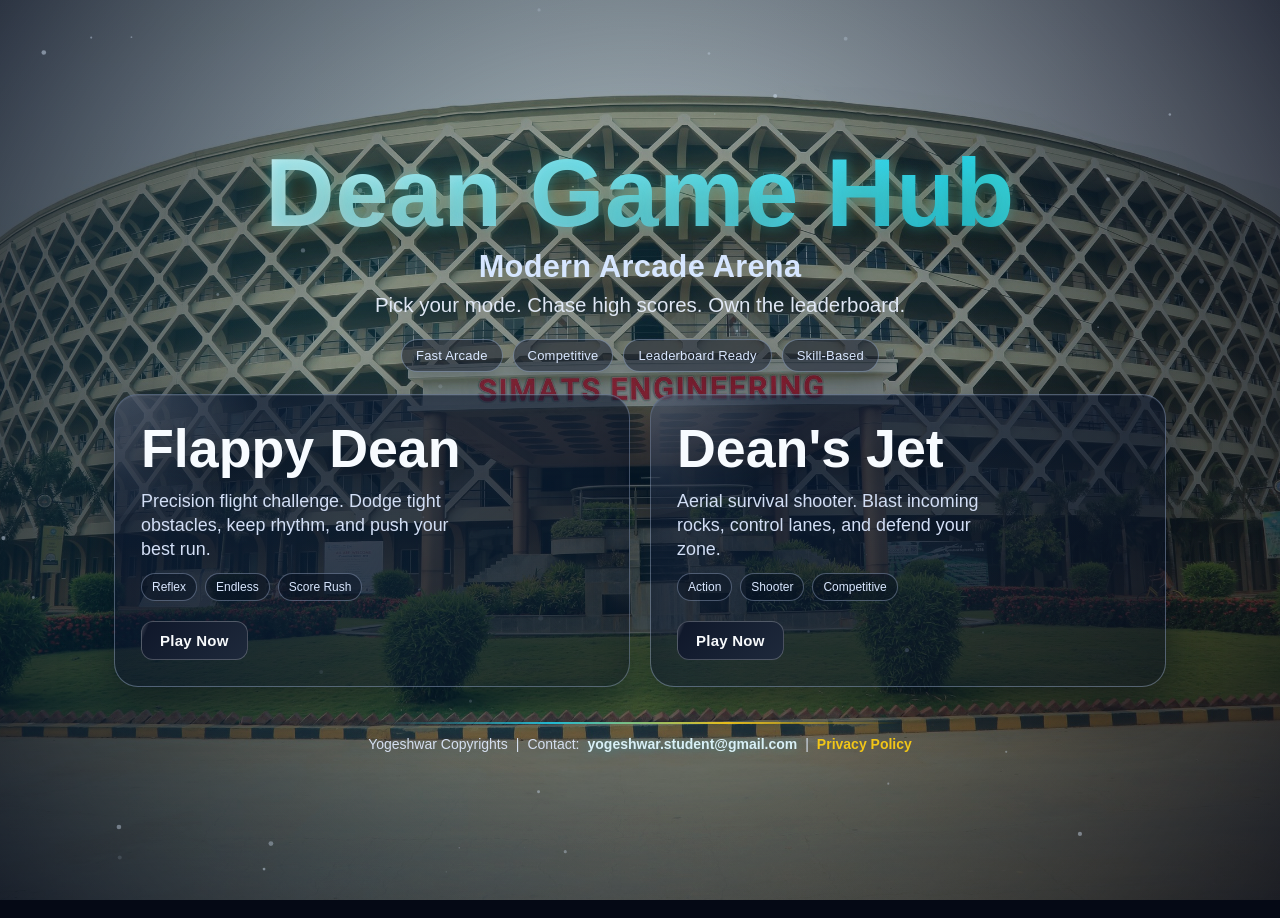
<file: index.html>
﻿<!DOCTYPE html>
<html lang="en">
<head>
  <meta charset="UTF-8" />
  <meta name="viewport" content="width=device-width, initial-scale=1.0" />
  <title>Dean Game Hub</title>
  <style>
    :root {
      --bg-dark: #050915;
      --ink: #eef4ff;
      --muted: #b9c5dd;
      --card-bg: rgba(10, 21, 44, 0.58);
      --card-border: rgba(198, 220, 255, 0.34);
      --card-glow: rgba(34, 211, 238, 0.42);
      --accent-a: #22d3ee;
      --accent-b: #facc15;
      --accent-c: #fb7185;
      --button-bg: #0f172a;
      --button-ink: #f8fafc;
      --radius-xl: 24px;
    }

    * {
      box-sizing: border-box;
      margin: 0;
      padding: 0;
    }

    html,
    body {
      width: 100%;
      min-height: 100%;
      overflow-x: hidden;
      font-family: "Poppins", "Segoe UI", "Trebuchet MS", sans-serif;
      color: var(--ink);
      background: var(--bg-dark);
    }

    body {
      position: relative;
      isolation: isolate;
      opacity: 0;
      transform: scale(1.01);
      transition: opacity 420ms ease, transform 420ms ease;
    }

    body.ready {
      opacity: 1;
      transform: scale(1);
    }

    body.leaving {
      opacity: 0;
      transform: scale(0.986);
      pointer-events: none;
    }

    .bg {
      position: fixed;
      inset: 0;
      z-index: -5;
      background-image:
        linear-gradient(rgba(6, 12, 24, 0.42), rgba(6, 12, 24, 0.58)),
        url("./bg.png"),
        url("./game1/bg.jpg");
      background-size: cover;
      background-position: center;
      background-repeat: no-repeat;
      filter: saturate(1.1) contrast(1.06);
      transform: scale(1.04);
    }

    .gradient-overlay {
      position: fixed;
      inset: 0;
      z-index: -4;
      background: linear-gradient(
        125deg,
        rgba(34, 211, 238, 0.22),
        rgba(14, 165, 233, 0.12),
        rgba(250, 204, 21, 0.14),
        rgba(251, 113, 133, 0.14),
        rgba(34, 211, 238, 0.22)
      );
      background-size: 240% 240%;
      animation: gradientShift 16s ease infinite;
      mix-blend-mode: screen;
      pointer-events: none;
    }

    .vignette {
      position: fixed;
      inset: 0;
      z-index: -3;
      pointer-events: none;
      background: radial-gradient(circle at center, transparent 42%, rgba(2, 6, 23, 0.72) 100%);
    }

    #particles {
      position: fixed;
      inset: 0;
      width: 100%;
      height: 100%;
      z-index: -2;
      pointer-events: none;
      opacity: 0.82;
    }

    .page {
      min-height: 100vh;
      width: min(1120px, 100%);
      margin: 0 auto;
      padding: clamp(18px, 3vw, 34px);
      display: grid;
      align-content: center;
      gap: 22px;
    }

    .hero {
      text-align: center;
      animation: heroIn 700ms cubic-bezier(0.2, 0.8, 0.2, 1) both;
      will-change: transform;
    }

    .title {
      font-size: clamp(42px, 8vw, 96px);
      line-height: 0.98;
      letter-spacing: 0.6px;
      font-weight: 900;
      background: linear-gradient(90deg, #f8fbff, #22d3ee, #facc15, #fb7185, #f8fbff);
      background-size: 320% 100%;
      -webkit-background-clip: text;
      background-clip: text;
      color: transparent;
      text-shadow: 0 0 14px rgba(34, 211, 238, 0.35), 0 0 34px rgba(250, 204, 21, 0.18), 0 18px 40px rgba(0, 0, 0, 0.38);
      animation: titleFlow 8s linear infinite;
    }

    .subtitle {
      margin-top: 9px;
      font-size: clamp(18px, 2.4vw, 32px);
      color: #d6e6ff;
      font-weight: 700;
      letter-spacing: 0.3px;
      text-shadow: 0 8px 24px rgba(0, 0, 0, 0.35);
    }

    .tagline {
      margin-top: 8px;
      font-size: clamp(15px, 1.6vw, 21px);
      color: #e6eefc;
      opacity: 0.96;
    }

    .badges {
      display: flex;
      justify-content: center;
      flex-wrap: wrap;
      gap: 10px;
      animation: slideUp 760ms cubic-bezier(0.2, 0.8, 0.2, 1) both;
      animation-delay: 120ms;
    }

    .badge {
      border: 1px solid rgba(198, 220, 255, 0.38);
      background: rgba(10, 19, 38, 0.52);
      backdrop-filter: blur(8px);
      color: #d9e7ff;
      padding: 8px 14px;
      border-radius: 999px;
      font-size: 13px;
      letter-spacing: 0.2px;
      box-shadow: 0 8px 22px rgba(0, 0, 0, 0.2);
      transition: transform 160ms ease, border-color 160ms ease;
    }

    .badge:hover {
      transform: translateY(-2px);
      border-color: rgba(250, 204, 21, 0.72);
    }

    .grid {
      display: grid;
      grid-template-columns: repeat(2, minmax(0, 1fr));
      gap: clamp(14px, 2vw, 20px);
      animation: slideUp 920ms cubic-bezier(0.2, 0.8, 0.2, 1) both;
      animation-delay: 220ms;
      perspective: 1400px;
    }

    .card {
      position: relative;
      min-height: 278px;
      border-radius: var(--radius-xl);
      border: 1px solid var(--card-border);
      background: linear-gradient(150deg, rgba(12, 25, 50, 0.72), rgba(7, 15, 32, 0.54));
      backdrop-filter: blur(12px);
      box-shadow:
        0 20px 48px rgba(3, 10, 24, 0.58),
        inset 0 1px 0 rgba(255, 255, 255, 0.08);
      overflow: hidden;
      transform-style: preserve-3d;
      transition:
        transform 180ms ease,
        border-color 180ms ease,
        box-shadow 220ms ease,
        background-color 180ms ease,
        filter 220ms ease;
      animation: floatCard 4s ease-in-out infinite;
      animation-delay: var(--float-delay, 0s);
      will-change: transform;
      cursor: pointer;
    }

    .card::before {
      content: "";
      position: absolute;
      inset: -42% auto auto -34%;
      width: 70%;
      height: 240px;
      background: radial-gradient(circle, rgba(255, 255, 255, 0.2), transparent 62%);
      transform: rotate(-12deg);
      pointer-events: none;
    }

    .card::after {
      content: "";
      position: absolute;
      inset: 0;
      border-radius: inherit;
      background: linear-gradient(125deg, transparent 28%, rgba(34, 211, 238, 0.2), transparent 74%);
      opacity: 0;
      transition: opacity 180ms ease;
      pointer-events: none;
    }

    .card:hover {
      border-color: rgba(250, 204, 21, 0.86);
      box-shadow:
        0 26px 58px rgba(3, 10, 24, 0.68),
        0 0 34px var(--card-glow),
        inset 0 1px 0 rgba(255, 255, 255, 0.1);
      filter: saturate(1.06);
    }

    .card:hover::after {
      opacity: 1;
    }

    .card-content {
      position: relative;
      z-index: 2;
      height: 100%;
      display: grid;
      align-content: center;
      justify-items: start;
      gap: 12px;
      padding: clamp(18px, 2.4vw, 26px);
      transform: translateZ(28px);
    }

    .card-title {
      font-size: clamp(34px, 4.2vw, 56px);
      line-height: 1.04;
      font-weight: 900;
      color: #f7fbff;
      text-shadow: 0 10px 28px rgba(0, 0, 0, 0.34);
    }

    .card-desc {
      color: #d2def5;
      font-size: clamp(15px, 1.4vw, 19px);
      max-width: 32ch;
      line-height: 1.35;
    }

    .card-tags {
      display: flex;
      flex-wrap: wrap;
      gap: 8px;
    }

    .card-tag {
      border-radius: 999px;
      border: 1px solid rgba(195, 214, 248, 0.34);
      background: rgba(8, 18, 35, 0.56);
      color: #d9e7ff;
      padding: 6px 10px;
      font-size: 12px;
    }

    .play-btn {
      margin-top: 8px;
      position: relative;
      overflow: hidden;
      isolation: isolate;
      border: 1px solid rgba(255, 255, 255, 0.24);
      background: linear-gradient(135deg, #0f172a, #1e293b);
      color: var(--button-ink);
      font-weight: 800;
      font-size: 15px;
      letter-spacing: 0.25px;
      border-radius: 12px;
      padding: 10px 18px;
      cursor: pointer;
      transition: transform 160ms ease, box-shadow 180ms ease, border-color 180ms ease;
      animation: btnPulse 2.5s ease-in-out infinite;
    }

    .play-btn::before {
      content: "";
      position: absolute;
      top: -120%;
      left: -35%;
      width: 34%;
      height: 340%;
      background: linear-gradient(90deg, transparent, rgba(255, 255, 255, 0.56), transparent);
      transform: rotate(22deg);
      animation: shineSweep 2.9s linear infinite;
      pointer-events: none;
      z-index: -1;
    }

    .play-btn:hover {
      transform: translateY(-2px) scale(1.02);
      border-color: rgba(250, 204, 21, 0.72);
      box-shadow: 0 12px 24px rgba(3, 8, 20, 0.5), 0 0 18px rgba(250, 204, 21, 0.24);
    }

    .play-btn:active {
      transform: translateY(0) scale(0.99);
    }

    .ripple {
      position: absolute;
      border-radius: 999px;
      transform: translate(-50%, -50%) scale(0);
      background: rgba(255, 255, 255, 0.46);
      pointer-events: none;
      animation: ripple 620ms ease-out forwards;
    }

    .footer {
      margin-top: 4px;
      text-align: center;
      font-size: clamp(12px, 1.1vw, 14px);
      color: #dce6f8;
      padding-top: 8px;
      opacity: 0.95;
      animation: fadeIn 980ms ease both;
      animation-delay: 380ms;
    }

    .footer-line {
      width: min(520px, 100%);
      height: 2px;
      margin: 0 auto 10px;
      border-radius: 999px;
      background: linear-gradient(90deg, transparent, rgba(34, 211, 238, 0.9), rgba(250, 204, 21, 0.92), transparent);
      box-shadow: 0 0 16px rgba(34, 211, 238, 0.34);
    }

    .footer-content {
      display: inline-flex;
      gap: 8px;
      flex-wrap: wrap;
      justify-content: center;
      align-items: center;
      padding: 2px 0;
    }

    .footer a {
      color: #facc15;
      text-decoration: none;
      font-weight: 700;
      transition: color 150ms ease, text-shadow 150ms ease;
    }

    .footer a[href^="mailto"] {
      color: #dff8ff;
      text-shadow: 0 0 12px rgba(34, 211, 238, 0.38);
    }

    .footer a:hover {
      color: #fff5be;
      text-shadow: 0 0 14px rgba(250, 204, 21, 0.35);
      text-decoration: underline;
    }

    @keyframes gradientShift {
      0% { background-position: 0% 50%; }
      50% { background-position: 100% 50%; }
      100% { background-position: 0% 50%; }
    }

    @keyframes titleFlow {
      0% { background-position: 0% 50%; }
      100% { background-position: 300% 50%; }
    }

    @keyframes heroIn {
      from { opacity: 0; transform: translateY(20px) scale(0.99); }
      to { opacity: 1; transform: translateY(0) scale(1); }
    }

    @keyframes slideUp {
      from { opacity: 0; transform: translateY(14px); }
      to { opacity: 1; transform: translateY(0); }
    }

    @keyframes fadeIn {
      from { opacity: 0; }
      to { opacity: 0.95; }
    }

    @keyframes floatCard {
      0%, 100% { transform: translateY(0) rotateX(0) rotateY(0); }
      50% { transform: translateY(-7px) rotateX(0) rotateY(0); }
    }

    @keyframes btnPulse {
      0%, 100% { box-shadow: 0 0 0 0 rgba(34, 211, 238, 0); }
      50% { box-shadow: 0 0 0 7px rgba(34, 211, 238, 0.09); }
    }

    @keyframes shineSweep {
      0% { left: -40%; }
      100% { left: 140%; }
    }

    @keyframes ripple {
      to {
        transform: translate(-50%, -50%) scale(1);
        opacity: 0;
      }
    }

    @media (max-width: 940px) {
      .grid {
        grid-template-columns: 1fr;
      }

      .card {
        min-height: 238px;
      }
    }

    @media (max-width: 640px) {
      .page {
        padding: 16px;
        gap: 16px;
      }

      .card {
        min-height: 212px;
      }

      .card-title {
        font-size: clamp(30px, 8.2vw, 42px);
      }

      .card-desc {
        font-size: 15px;
      }

      .footer-content {
        line-height: 1.4;
      }
    }

    @media (prefers-reduced-motion: reduce) {
      *, *::before, *::after {
        animation: none !important;
        transition: none !important;
      }
    }
  </style>
</head>
<body>
  <div class="bg" aria-hidden="true"></div>
  <div class="gradient-overlay" aria-hidden="true"></div>
  <div class="vignette" aria-hidden="true"></div>
  <canvas id="particles" aria-hidden="true"></canvas>

  <main class="page">
    <header class="hero">
      <h1 class="title">Dean Game Hub</h1>
      <p class="subtitle">Modern Arcade Arena</p>
      <p class="tagline">Pick your mode. Chase high scores. Own the leaderboard.</p>
    </header>

    <section class="badges" aria-label="Highlights">
      <span class="badge">Fast Arcade</span>
      <span class="badge">Competitive</span>
      <span class="badge">Leaderboard Ready</span>
      <span class="badge">Skill-Based</span>
    </section>

    <section class="grid" aria-label="Games">
      <article class="card" data-link="./Game/index.html" style="--float-delay: 0s;">
        <div class="card-content">
          <h2 class="card-title">Flappy Dean</h2>
          <p class="card-desc">Precision flight challenge. Dodge tight obstacles, keep rhythm, and push your best run.</p>
          <div class="card-tags">
            <span class="card-tag">Reflex</span>
            <span class="card-tag">Endless</span>
            <span class="card-tag">Score Rush</span>
          </div>
          <button class="play-btn" type="button">Play Now</button>
        </div>
      </article>

      <article class="card" data-link="./game1/index.html" style="--float-delay: 0.35s;">
        <div class="card-content">
          <h2 class="card-title">Dean's Jet</h2>
          <p class="card-desc">Aerial survival shooter. Blast incoming rocks, control lanes, and defend your zone.</p>
          <div class="card-tags">
            <span class="card-tag">Action</span>
            <span class="card-tag">Shooter</span>
            <span class="card-tag">Competitive</span>
          </div>
          <button class="play-btn" type="button">Play Now</button>
        </div>
      </article>
    </section>

    <footer class="footer">
      <div class="footer-line" aria-hidden="true"></div>
      <div class="footer-content">
        <span>Yogeshwar Copyrights</span>
        <span>|</span>
        <span>Contact:</span>
        <a href="mailto:yogeshwar.student@gmail.com">yogeshwar.student@gmail.com</a>
        <span>|</span>
        <a href="#" id="privacyLink">Privacy Policy</a>
      </div>
    </footer>
  </main>

  <script>
    (function () {
      const body = document.body;
      const cards = Array.from(document.querySelectorAll('.card'));
      const playButtons = Array.from(document.querySelectorAll('.play-btn'));
      const privacyLink = document.getElementById('privacyLink');
      const canvas = document.getElementById('particles');
      const ctx = canvas.getContext('2d');
      const hero = document.querySelector('.hero');

      let mouseX = window.innerWidth / 2;
      let mouseY = window.innerHeight / 2;
      let audioCtx = null;

      requestAnimationFrame(() => body.classList.add('ready'));

      function goTo(url) {
        if (!url || body.classList.contains('leaving')) return;
        body.classList.add('leaving');
        setTimeout(() => {
          window.location.href = url;
        }, 340);
      }

      function ensureAudioCtx() {
        if (audioCtx) return audioCtx;
        const AudioContextType = window.AudioContext || window.webkitAudioContext;
        if (!AudioContextType) return null;
        audioCtx = new AudioContextType();
        return audioCtx;
      }

      function playHoverSound() {
        try {
          const ac = ensureAudioCtx();
          if (!ac) return;
          if (ac.state === 'suspended') {
            ac.resume().catch(() => {});
          }

          const osc = ac.createOscillator();
          const gain = ac.createGain();
          osc.type = 'triangle';
          osc.frequency.setValueAtTime(420, ac.currentTime);
          osc.frequency.exponentialRampToValueAtTime(630, ac.currentTime + 0.09);
          gain.gain.setValueAtTime(0.0001, ac.currentTime);
          gain.gain.exponentialRampToValueAtTime(0.024, ac.currentTime + 0.01);
          gain.gain.exponentialRampToValueAtTime(0.0001, ac.currentTime + 0.11);
          osc.connect(gain);
          gain.connect(ac.destination);
          osc.start();
          osc.stop(ac.currentTime + 0.12);
        } catch (_) {
        }
      }

      function addRipple(event, button) {
        const rect = button.getBoundingClientRect();
        const x = event.clientX - rect.left;
        const y = event.clientY - rect.top;
        const size = Math.max(rect.width, rect.height) * 1.5;
        const ripple = document.createElement('span');
        ripple.className = 'ripple';
        ripple.style.left = `${x}px`;
        ripple.style.top = `${y}px`;
        ripple.style.width = `${size}px`;
        ripple.style.height = `${size}px`;
        button.appendChild(ripple);
        ripple.addEventListener('animationend', () => ripple.remove());
      }

      function applyCardTilt(card, clientX, clientY) {
        const rect = card.getBoundingClientRect();
        const px = ((clientX - rect.left) / rect.width) * 2 - 1;
        const py = ((clientY - rect.top) / rect.height) * 2 - 1;
        const ry = px * 10;
        const rx = -py * 10;
        card.style.transform = `translateY(-7px) scale(1.02) rotateX(${rx}deg) rotateY(${ry}deg)`;
      }

      cards.forEach((card) => {
        const btn = card.querySelector('.play-btn');
        const link = card.dataset.link;

        card.addEventListener('mousemove', (event) => {
          applyCardTilt(card, event.clientX, event.clientY);
        });

        card.addEventListener('mouseleave', () => {
          card.style.transform = '';
        });

        card.addEventListener('mouseenter', playHoverSound, { passive: true });

        card.addEventListener('click', (event) => {
          if (event.target.closest('button')) return;
          goTo(link);
        });

        card.setAttribute('role', 'button');
        card.setAttribute('tabindex', '0');
        card.addEventListener('keydown', (event) => {
          if (event.key === 'Enter' || event.key === ' ') {
            event.preventDefault();
            goTo(link);
          }
        });

        if (btn) {
          btn.addEventListener('click', (event) => {
            addRipple(event, btn);
            goTo(link);
          });
        }
      });

      playButtons.forEach((btn) => {
        btn.addEventListener('pointerdown', (event) => {
          addRipple(event, btn);
        });
      });

      privacyLink.addEventListener('click', (event) => {
        event.preventDefault();
        alert('Privacy Policy: Scores are stored locally in your browser. No personal data is sent to external servers.');
      });

      function resizeCanvas() {
        canvas.width = window.innerWidth;
        canvas.height = window.innerHeight;
      }

      function getParticleCount() {
        const area = window.innerWidth * window.innerHeight;
        return Math.max(45, Math.min(110, Math.floor(area / 18000)));
      }

      const particles = [];
      let particleCount = getParticleCount();

      function makeParticle() {
        return {
          x: Math.random() * canvas.width,
          y: Math.random() * canvas.height,
          r: Math.random() * 1.9 + 0.55,
          vx: (Math.random() - 0.5) * 0.26,
          vy: Math.random() * 0.34 + 0.08,
          a: Math.random() * 0.44 + 0.14
        };
      }

      function initParticles() {
        particleCount = getParticleCount();
        particles.length = 0;
        for (let i = 0; i < particleCount; i += 1) {
          particles.push(makeParticle());
        }
      }

      function drawParticles() {
        ctx.clearRect(0, 0, canvas.width, canvas.height);
        for (let i = 0; i < particles.length; i += 1) {
          const p = particles[i];
          p.x += p.vx;
          p.y += p.vy;

          if (p.y > canvas.height + 10) {
            p.y = -10;
            p.x = Math.random() * canvas.width;
          }
          if (p.x < -10) p.x = canvas.width + 10;
          if (p.x > canvas.width + 10) p.x = -10;

          ctx.beginPath();
          ctx.fillStyle = `rgba(219, 234, 254, ${p.a})`;
          ctx.arc(p.x, p.y, p.r, 0, Math.PI * 2);
          ctx.fill();
        }
        requestAnimationFrame(drawParticles);
      }

      function updateParallax() {
        const nx = (mouseX / window.innerWidth - 0.5) * 2;
        const ny = (mouseY / window.innerHeight - 0.5) * 2;

        if (hero) {
          hero.style.transform = `translate3d(${nx * 6}px, ${ny * 4}px, 0)`;
        }

        cards.forEach((card) => {
          if (card.matches(':hover')) return;
          card.style.transform = `translate3d(${nx * 4}px, ${ny * 3}px, 0)`;
        });

        requestAnimationFrame(updateParallax);
      }

      window.addEventListener('pointermove', (event) => {
        mouseX = event.clientX;
        mouseY = event.clientY;
      }, { passive: true });

      window.addEventListener('resize', () => {
        resizeCanvas();
        initParticles();
      });

      resizeCanvas();
      initParticles();
      drawParticles();
      updateParallax();
    })();
  </script>
</body>
</html>
</file>
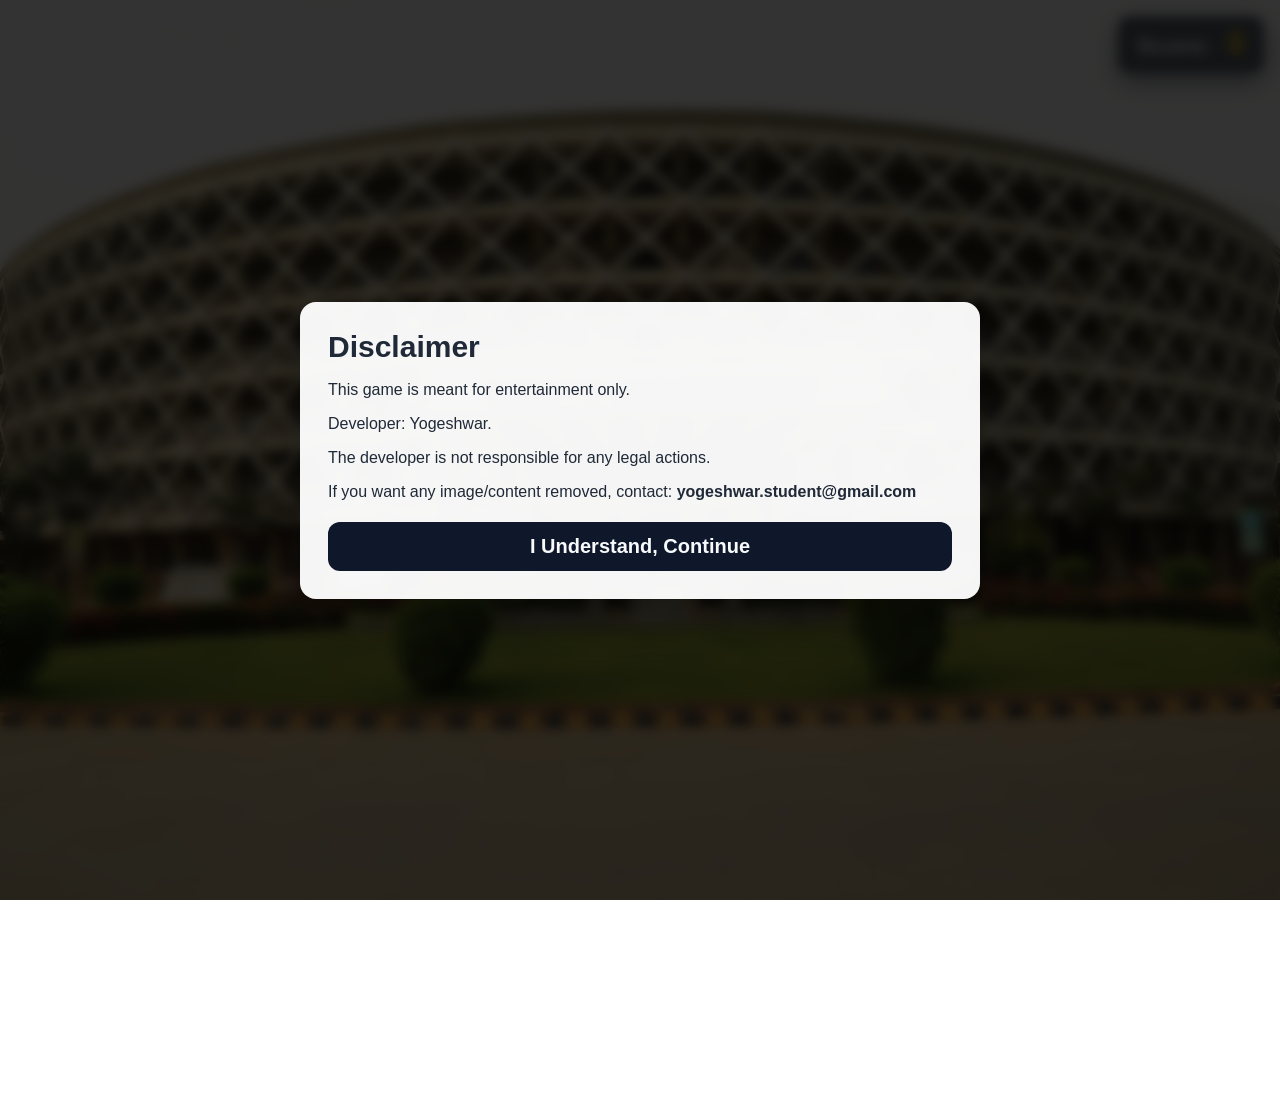
<file: Game/index.html>
<!doctype html>
<html lang="en">
<head>
  <meta charset="UTF-8" />
  <meta name="viewport" content="width=device-width, initial-scale=1.0" />
  <title>Redirecting...</title>
  <meta http-equiv="refresh" content="0; url=./flappy-game/index.html" />
</head>
<body>
  <p>Redirecting to Flappy Game...</p>
</body>
</html>
</file>
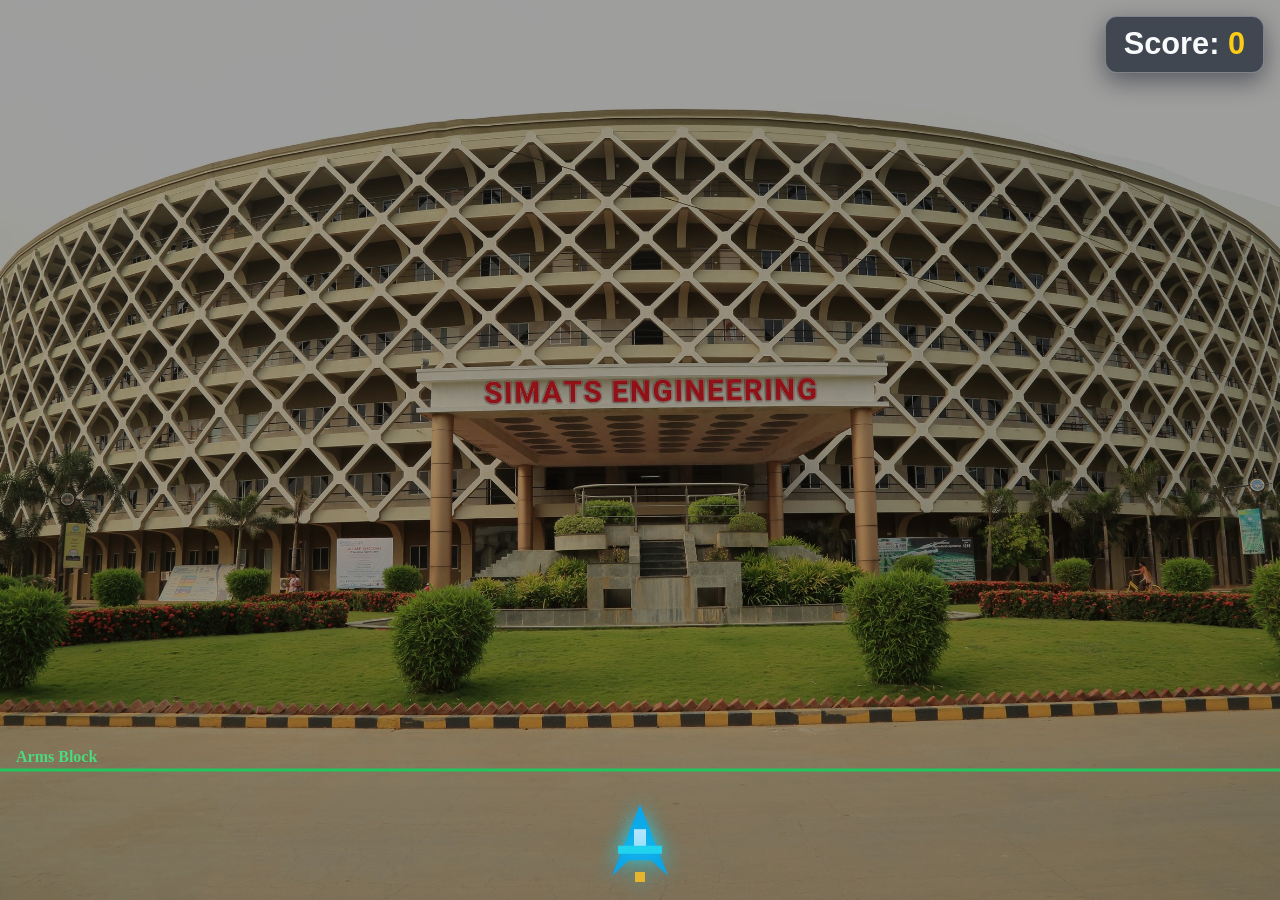
<file: game1/index.html>
<!doctype html>
<html lang="en">
<head>
  <meta charset="UTF-8" />
  <meta name="viewport" content="width=device-width, initial-scale=1.0, viewport-fit=cover" />
  <title>Sky Barrage - Canvas Shooter</title>
  <link rel="stylesheet" href="style.css" />
</head>
<body>
  <div class="hud score-badge">Score: <span id="scoreValue">0</span></div>

  <canvas id="gameCanvas" aria-label="2D shooting game"></canvas>

  <div id="scoreModal" class="score-modal hidden" role="dialog" aria-modal="true" aria-labelledby="modalTitle">
    <div class="score-card">
      <h2 id="modalTitle">Game Over!</h2>
      <p class="final-score">Final Score: <strong id="finalScoreValue">0</strong></p>

      <label for="playerNameInput">Enter your name:</label>
      <input id="playerNameInput" type="text" maxlength="16" placeholder="Player name" />

      <div class="score-actions">
        <button id="saveScoreBtn" type="button">Save Score</button>
        <button id="restartBtn" type="button" class="secondary">Restart Game</button>
      </div>

      <p id="saveMessage" class="save-message"></p>

      <div class="score-list-wrap">
        <h3>Top Scores</h3>
        <table class="score-table">
          <thead>
            <tr>
              <th>Rank</th>
              <th>Player</th>
              <th>Score</th>
            </tr>
          </thead>
          <tbody id="scoreTableBody"></tbody>
        </table>
      </div>
    </div>
  </div>

  <script src="game.js"></script>
</body>
</html>
</file>
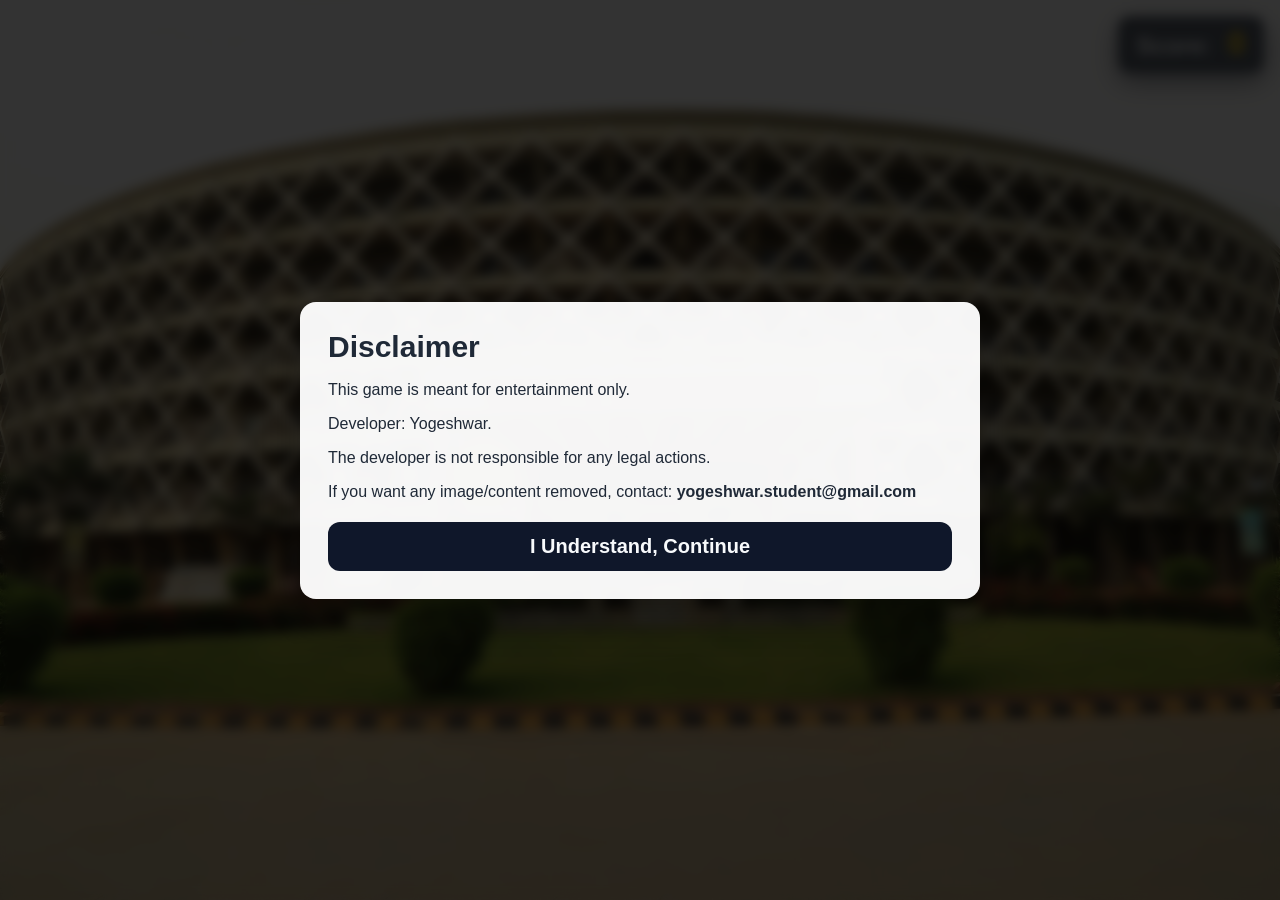
<file: Game/flappy-game/index.html>
<!DOCTYPE html>
<html lang="en">
<head>
    <meta charset="UTF-8">
    <meta name="viewport" content="width=device-width, initial-scale=1.0">
    <title>Flappy Bird Game</title>
    <link rel="stylesheet" href="style.css">
</head>
<body>
    <div class="disclaimer-page" id="disclaimerPage">
        <div class="disclaimer-card">
            <h1>Disclaimer</h1>
            <p>This game is meant for entertainment only.</p>
            <p>Developer: Yogeshwar.</p>
            <p>The developer is not responsible for any legal actions.</p>
            <p>If you want any image/content removed, contact: <strong>yogeshwar.student@gmail.com</strong></p>
            <button id="acceptDisclaimerBtn" class="btn btn-primary">I Understand, Continue</button>
        </div>
    </div>

    <div class="game-container">
        <div class="score-display">
            <span class="score-label">Score:</span>
            <span class="score-value" id="score">0</span>
        </div>
        <canvas id="gameCanvas" width="400" height="600"></canvas>
    </div>

    <div class="modal" id="gameOverModal">
        <div class="modal-content">
            <h2>Game Over!</h2>
            <p class="final-score">Final Score: <span id="finalScore">0</span></p>

            <div class="player-input">
                <label for="playerName">Enter your name:</label>
                <input type="text" id="playerName" placeholder="Your name here" maxlength="50">
            </div>

            <div class="modal-buttons">
                <button id="saveScoreBtn" class="btn btn-primary">Save Score</button>
                <button id="restartBtn" class="btn btn-secondary">Restart Game</button>
            </div>

            <div id="saveMessage" class="save-message"></div>

            <div class="modal-leaderboard">
                <h3>Top Scores</h3>
                <div class="leaderboard">
                    <div class="leaderboard-header">
                        <span class="rank">Rank</span>
                        <span class="name">Player</span>
                        <span class="score-col">Score</span>
                    </div>
                    <div id="leaderboardList" class="leaderboard-list">
                        <div class="loading">Loading...</div>
                    </div>
                </div>
            </div>
        </div>
    </div>

    <script src="game.js"></script>
</body>
</html>
</file>
<file: game1/style.css>
:root {
  --text: #e2e8f0;
}

* {
  box-sizing: border-box;
}

html,
body {
  margin: 0;
  width: 100%;
  height: 100%;
  overflow: hidden;
  font-family: "Trebuchet MS", "Segoe UI", sans-serif;
  color: var(--text);
  background: #05070d url("bg.jpg") center center / cover no-repeat fixed;
}

body {
  position: relative;
  touch-action: none;
}

.hud {
  position: fixed;
  top: 16px;
  right: 16px;
  z-index: 10;
  padding: 12px 18px;
  border: 1px solid rgba(255, 255, 255, 0.32);
  border-radius: 12px;
  background: rgba(31, 41, 55, 0.74);
  backdrop-filter: blur(6px);
  box-shadow: 0 8px 24px rgba(2, 6, 23, 0.45);
}

.score-badge {
  font-size: clamp(24px, 2.4vw, 42px);
  font-weight: 700;
  color: #f8fafc;
  line-height: 1;
}

#scoreValue {
  color: #facc15;
}

#gameCanvas {
  display: block;
  width: 100vw;
  height: 100vh;
}

.score-modal {
  position: fixed;
  inset: 0;
  z-index: 30;
  display: grid;
  place-items: center;
  padding: 16px;
  background: rgba(2, 6, 23, 0.65);
  backdrop-filter: blur(5px);
}

.hidden {
  display: none !important;
}

.score-card {
  width: min(92vw, 620px);
  max-height: 92vh;
  overflow: auto;
  border-radius: 20px;
  background: linear-gradient(180deg, #f8fafc, #e2e8f0);
  color: #1e293b;
  padding: 26px 24px;
  box-shadow: 0 18px 48px rgba(2, 6, 23, 0.5);
}

.score-card h2,
.score-card h3 {
  text-align: center;
  margin: 0;
}

.score-card h2 {
  font-size: clamp(32px, 4.5vw, 48px);
}

.score-card h3 {
  font-size: clamp(24px, 3vw, 34px);
}

.final-score {
  text-align: center;
  font-size: clamp(18px, 2.3vw, 28px);
  margin: 8px 0 18px;
  font-weight: 700;
}

.score-card label {
  display: block;
  font-size: 21px;
  margin-bottom: 8px;
  font-weight: 700;
}

#playerNameInput {
  width: 100%;
  border-radius: 12px;
  border: 1px solid #94a3b8;
  font-size: 20px;
  padding: 12px 14px;
  outline: none;
}

#playerNameInput:focus {
  border-color: #0ea5e9;
  box-shadow: 0 0 0 3px rgba(14, 165, 233, 0.2);
}

.score-actions {
  display: flex;
  gap: 12px;
  margin-top: 14px;
}

.score-actions button {
  flex: 1;
  border: 0;
  border-radius: 12px;
  padding: 13px 12px;
  font-size: 20px;
  font-weight: 700;
  cursor: pointer;
  background: #0f172a;
  color: #f8fafc;
}

.score-actions button.secondary {
  background: #e2e8f0;
  color: #0f172a;
  border: 1px solid #64748b;
}

.save-message {
  min-height: 28px;
  margin: 14px 0 12px;
  text-align: center;
  font-size: 18px;
  font-weight: 700;
  color: #16a34a;
}

.score-list-wrap {
  border-top: 1px solid #cbd5e1;
  padding-top: 18px;
}

.score-table {
  width: 100%;
  border-collapse: collapse;
  margin-top: 14px;
  overflow: hidden;
  border-radius: 12px;
}

.score-table thead {
  background: #1f2937;
  color: #f8fafc;
}

.score-table th,
.score-table td {
  padding: 12px;
  text-align: left;
  font-size: 18px;
}

.score-table tbody tr:nth-child(odd) {
  background: #fef3c7;
}

.score-table tbody tr:nth-child(even) {
  background: #fde68a;
}

@media (max-width: 640px) {
  .score-card {
    padding: 20px 16px;
  }

  .score-card label,
  .score-actions button,
  #playerNameInput,
  .score-table th,
  .score-table td {
    font-size: 16px;
  }

  .score-actions {
    flex-direction: column;
  }

  .hud {
    top: 12px;
    right: 12px;
    padding: 10px 14px;
  }
}
/* Unified scoreboard theme */
.hud {
  top: 16px;
  right: 16px;
  z-index: 20;
  padding: 12px 18px;
  border: 1px solid rgba(255, 255, 255, 0.32);
  border-radius: 12px;
  background: rgba(31, 41, 55, 0.74);
  backdrop-filter: blur(6px);
  box-shadow: 0 8px 24px rgba(2, 6, 23, 0.45);
}

.score-badge {
  font-size: clamp(24px, 2.4vw, 42px);
  font-weight: 700;
  color: #f8fafc;
  line-height: 1;
}

.score-modal {
  background: rgba(2, 6, 23, 0.65);
  backdrop-filter: blur(5px);
}

.score-card {
  width: min(92vw, 620px);
  max-height: 92vh;
  overflow: auto;
  border-radius: 20px;
  background: linear-gradient(180deg, #f8fafc, #e2e8f0);
  color: #1e293b;
  padding: 26px 24px;
  box-shadow: 0 18px 48px rgba(2, 6, 23, 0.5);
}

.score-card h2,
.score-card h3 {
  text-align: center;
  margin: 0;
}

.score-card h2 {
  font-size: clamp(32px, 4.5vw, 48px);
}

.score-card h3 {
  font-size: clamp(24px, 3vw, 34px);
}

.final-score {
  text-align: center;
  font-size: clamp(18px, 2.3vw, 28px);
  margin: 8px 0 18px;
  font-weight: 700;
}

.score-card label {
  display: block;
  font-size: 21px;
  margin-bottom: 8px;
  font-weight: 700;
}

#playerNameInput {
  width: 100%;
  border-radius: 12px;
  border: 1px solid #94a3b8;
  font-size: 20px;
  padding: 12px 14px;
  outline: none;
}

#playerNameInput:focus {
  border-color: #0ea5e9;
  box-shadow: 0 0 0 3px rgba(14, 165, 233, 0.2);
}

.score-actions {
  display: flex;
  gap: 12px;
  margin-top: 14px;
}

.score-actions button {
  flex: 1;
  border: 0;
  border-radius: 12px;
  padding: 13px 12px;
  font-size: 20px;
  font-weight: 700;
  cursor: pointer;
  background: #0f172a;
  color: #f8fafc;
}

.score-actions button.secondary {
  background: #e2e8f0;
  color: #0f172a;
  border: 1px solid #64748b;
}

.save-message {
  min-height: 28px;
  margin: 14px 0 12px;
  text-align: center;
  font-size: 18px;
  font-weight: 700;
  color: #16a34a;
}

.score-list-wrap {
  border-top: 1px solid #cbd5e1;
  padding-top: 18px;
}

.score-table {
  width: 100%;
  border-collapse: collapse;
  margin-top: 14px;
  overflow: hidden;
  border-radius: 12px;
}

.score-table thead {
  background: #1f2937;
  color: #f8fafc;
}

.score-table th,
.score-table td {
  padding: 12px;
  text-align: left;
  font-size: 18px;
}

.score-table tbody tr:nth-child(odd) {
  background: #fef3c7;
}

.score-table tbody tr:nth-child(even) {
  background: #fde68a;
}

@media (max-width: 640px) {
  .score-card {
    padding: 20px 16px;
  }

  .score-card label,
  .score-actions button,
  #playerNameInput,
  .score-table th,
  .score-table td {
    font-size: 16px;
  }

  .score-actions {
    flex-direction: column;
  }

  .hud {
    top: 12px;
    right: 12px;
    padding: 10px 14px;
  }
}
</file>
<file: Game/flappy-game/style.css>
* {
    margin: 0;
    padding: 0;
    box-sizing: border-box;
}

html,
body {
    width: 100%;
    height: 100%;
    font-family: 'Segoe UI', Tahoma, Geneva, Verdana, sans-serif;
    background-image: url('bg.jpg');
    background-size: cover;
    background-position: center;
    background-repeat: no-repeat;
    background-attachment: fixed;
    overflow: hidden;
    overscroll-behavior: none;
    -webkit-user-select: none;
    user-select: none;
    -webkit-tap-highlight-color: transparent;
}

/* Game Container - Full Screen */
.game-container {
    width: 100%;
    height: 100vh;
    display: flex;
    justify-content: center;
    align-items: center;
    position: relative;
    background-image: url('bg.jpg');
    background-size: cover;
    background-position: center;
    background-repeat: no-repeat;
}

/* Header Overlay on Game */
.top-header-overlay {
    display: none;
}

.title-section h1 {
    font-size: 32px;
    color: white;
    font-weight: bold;
    text-shadow: 2px 2px 4px rgba(0, 0, 0, 0.5);
}

.score-display {
    position: absolute;
    top: 20px;
    right: 20px;
    font-size: 24px;
    font-weight: bold;
    color: white;
    background: rgba(0, 0, 0, 0.5);
    padding: 10px 20px;
    border-radius: 8px;
    z-index: 100;
}

.score-label {
    margin-right: 10px;
}

.score-value {
    color: #FFD700;
    font-size: 28px;
}

#gameCanvas {
     background: transparent !important;
    max-width: 100%;
    max-height: 100%;
    display: block;
    cursor: pointer;
    background: transparent;
    touch-action: none;
}

.disclaimer-page {
    position: fixed;
    inset: 0;
    z-index: 2000;
    display: flex;
    align-items: center;
    justify-content: center;
    padding: 24px;
    background: rgba(0, 0, 0, 0.8);
    backdrop-filter: blur(6px);
}

.disclaimer-page.hidden {
    display: none;
}

.disclaimer-card {
    width: min(680px, 100%);
    background: rgba(255, 255, 255, 0.96);
    border-radius: 16px;
    padding: 28px;
    color: #1f2937;
    box-shadow: 0 20px 50px rgba(0, 0, 0, 0.35);
    text-align: left;
}

.disclaimer-card h1 {
    margin-bottom: 14px;
    font-size: 30px;
}

.disclaimer-card p {
    margin-bottom: 10px;
    line-height: 1.5;
}

.disclaimer-card .btn {
    margin-top: 8px;
    width: 100%;
}

/* Modal Styles */
.modal {
    display: none;
    position: fixed;
    z-index: 1000;
    left: 0;
    top: 0;
    width: 100%;
    height: 100%;
    background-color: rgba(0, 0, 0, 0.7);
    backdrop-filter: blur(5px);
    animation: fadeIn 0.3s ease-out;
    overflow-y: auto;
}

@keyframes fadeIn {
    from {
        opacity: 0;
    }
    to {
        opacity: 1;
    }
}

.modal.show {
    display: flex;
    justify-content: center;
    align-items: center;
}

.modal-content {
    background: rgba(255, 255, 255, 0.95);
    padding: 40px;
    border-radius: 16px;
    text-align: center;
    box-shadow: 0 20px 60px rgba(0, 0, 0, 0.4);
    animation: slideUp 0.3s ease-out;
    max-width: 500px;
    width: 90%;
    max-height: 90vh;
    overflow-y: auto;
    margin: auto;
}

@keyframes slideUp {
    from {
        transform: translateY(30px);
        opacity: 0;
    }
    to {
        transform: translateY(0);
        opacity: 1;
    }
}

.modal-content h2 {
    font-size: 32px;
    color: #333;
    margin-bottom: 15px;
}

.final-score {
    font-size: 20px;
    color: #333;
    margin-bottom: 30px;
    font-weight: bold;
}

.player-input {
    margin-bottom: 25px;
}

.player-input label {
    display: block;
    margin-bottom: 8px;
    font-weight: bold;
    color: #333;
}

.player-input input {
    width: 100%;
    padding: 12px;
    border: 2px solid #999;
    border-radius: 6px;
    font-size: 16px;
    transition: border-color 0.3s;
}

.player-input input:focus {
    outline: none;
    border-color: #333;
    box-shadow: 0 0 5px rgba(0, 0, 0, 0.2);
}

.modal-buttons {
    display: flex;
    gap: 15px;
    margin-bottom: 25px;
}

.btn {
    flex: 1;
    padding: 12px 20px;
    font-size: 16px;
    border: none;
    border-radius: 6px;
    cursor: pointer;
    font-weight: bold;
    transition: all 0.3s;
    touch-action: manipulation;
}

.btn-primary {
    background: #333;
    color: white;
}

.btn-primary:hover {
    transform: translateY(-2px);
    box-shadow: 0 8px 15px rgba(0, 0, 0, 0.3);
}

.btn-primary:active {
    transform: translateY(0);
}

.btn-secondary {
    background: #f0f0f0;
    color: #333;
    border: 2px solid #999;
}

.btn-secondary:hover {
    background: #333;
    color: white;
    transform: translateY(-2px);
}

.btn-secondary:active {
    transform: translateY(0);
}

.save-message {
    min-height: 20px;
    font-size: 14px;
    margin-bottom: 20px;
}

.save-message.success {
    color: #27ae60;
    font-weight: bold;
}

.save-message.error {
    color: #e74c3c;
    font-weight: bold;
}

/* Modal Leaderboard */
.modal-leaderboard {
    margin-top: 30px;
    padding-top: 30px;
    border-top: 2px solid #ecf0f1;
}

.modal-leaderboard h3 {
    font-size: 22px;
    color: #333;
    margin-bottom: 20px;
    text-align: center;
    font-weight: bold;
}

.leaderboard {
    background: #f8f9fa;
    border-radius: 8px;
    overflow: hidden;
    border: 1px solid #ecf0f1;
}

.leaderboard-header {
    display: grid;
    grid-template-columns: 50px 1fr 80px;
    gap: 15px;
    background: #333;
    color: white;
    padding: 15px;
    font-weight: bold;
    text-align: center;
    font-size: 14px;
}

.leaderboard-header .rank {
    text-align: left;
}

.leaderboard-header .name {
    text-align: left;
}

.leaderboard-header .score-col {
    text-align: right;
}

.leaderboard-list {
    max-height: 400px;
    overflow-y: auto;
}

.leaderboard-list::-webkit-scrollbar {
    width: 6px;
}

.leaderboard-list::-webkit-scrollbar-track {
    background: transparent;
}

.leaderboard-list::-webkit-scrollbar-thumb {
    background: rgba(0, 0, 0, 0.3);
    border-radius: 5px;
}

.leaderboard-list::-webkit-scrollbar-thumb:hover {
    background: rgba(0, 0, 0, 0.5);
}

.leaderboard-item {
    display: grid;
    grid-template-columns: 50px 1fr 80px;
    gap: 15px;
    padding: 12px 15px;
    border-bottom: 1px solid #ecf0f1;
    align-items: center;
    transition: background 0.2s;
    font-size: 14px;
}

.leaderboard-item:hover {
    background: #e8eef7;
}

.leaderboard-item:last-child {
    border-bottom: none;
}

.leaderboard-item.top-1 {
    background: #fef3c7;
    font-weight: bold;
}

.leaderboard-item.top-2 {
    background: #e5e7eb;
}

.leaderboard-item.top-3 {
    background: #fed7aa;
}

.leaderboard-item .rank {
    font-weight: bold;
    color: #333;
    text-align: left;
}

.leaderboard-item .name {
    text-align: left;
    color: #333;
    white-space: nowrap;
    overflow: hidden;
    text-overflow: ellipsis;
}

.leaderboard-item .score-col {
    text-align: right;
    font-weight: bold;
    color: #333;
}

.loading {
    text-align: center;
    padding: 20px;
    color: #999;
    font-size: 14px;
}

.empty-leaderboard {
    text-align: center;
    padding: 20px;
    color: #999;
    font-size: 14px;
}

/* Responsive Design */
@media (max-width: 768px) {
    .title-section h1 {
        font-size: 24px;
    }

    .score-display {
        font-size: 18px;
        padding: 8px 12px;
    }

    .score-value {
        font-size: 22px;
    }

    .top-header-overlay {
        padding: 12px 20px;
    }

    .modal-content {
        padding: 30px 20px;
        max-width: 95%;
    }

    .modal-content h2 {
        font-size: 26px;
    }

    .final-score {
        font-size: 18px;
    }

    .leaderboard-header {
        grid-template-columns: 40px 1fr 70px;
        padding: 12px;
        font-size: 12px;
        gap: 10px;
    }

    .leaderboard-item {
        grid-template-columns: 40px 1fr 70px;
        padding: 10px 12px;
        font-size: 12px;
        gap: 10px;
    }

    .modal-leaderboard h3 {
        font-size: 18px;
    }

    .modal-buttons {
        flex-direction: column;
    }
}

@media (max-width: 480px) {
    .title-section h1 {
        font-size: 20px;
    }

    .score-display {
        font-size: 14px;
        padding: 6px 10px;
    }

    .score-value {
        font-size: 18px;
    }

    .top-header-overlay {
        padding: 10px 15px;
        flex-direction: column;
        gap: 8px;
        height: auto;
    }

    .modal-content {
        padding: 25px 15px;
        max-width: 98%;
    }

    .modal-content h2 {
        font-size: 22px;
    }

    .player-input label {
        font-size: 14px;
    }

    .player-input input {
        padding: 10px;
        font-size: 14px;
    }

    .btn {
        padding: 10px 15px;
        font-size: 14px;
    }

    .leaderboard-header {
        grid-template-columns: 35px 1fr 60px;
        padding: 10px;
        font-size: 11px;
        gap: 8px;
    }

    .leaderboard-item {
        grid-template-columns: 35px 1fr 60px;
        padding: 8px 10px;
        font-size: 11px;
        gap: 8px;
    }

    .modal-leaderboard {
        margin-top: 20px;
        padding-top: 20px;
    }

    .modal-leaderboard h3 {
        font-size: 16px;
        margin-bottom: 15px;
    }

    .leaderboard-list {
        max-height: 250px;
    }
}
/* Unified scoreboard theme */
.score-display {
    top: 16px;
    right: 16px;
    z-index: 20;
    padding: 12px 18px;
    border: 1px solid rgba(255, 255, 255, 0.32);
    border-radius: 12px;
    background: rgba(31, 41, 55, 0.74);
    backdrop-filter: blur(6px);
    box-shadow: 0 8px 24px rgba(2, 6, 23, 0.45);
}

.score-label {
    color: #f8fafc;
}

.score-value {
    color: #facc15;
    font-size: clamp(24px, 2.4vw, 42px);
    line-height: 1;
}

.modal {
    background: rgba(2, 6, 23, 0.65);
    backdrop-filter: blur(5px);
}

.modal-content {
    width: min(92vw, 620px);
    max-height: 92vh;
    overflow: auto;
    border-radius: 20px;
    background: linear-gradient(180deg, #f8fafc, #e2e8f0);
    color: #1e293b;
    padding: 26px 24px;
    box-shadow: 0 18px 48px rgba(2, 6, 23, 0.5);
}

.modal-content h2 {
    text-align: center;
    margin: 0;
    font-size: clamp(32px, 4.5vw, 48px);
    color: #0f172a;
}

.final-score {
    text-align: center;
    font-size: clamp(18px, 2.3vw, 28px);
    margin: 8px 0 18px;
    font-weight: 700;
    color: #0f172a;
}

.player-input {
    margin-bottom: 14px;
}

.player-input label {
    display: block;
    font-size: 21px;
    margin-bottom: 8px;
    font-weight: 700;
    color: #0f172a;
}

.player-input input {
    width: 100%;
    border-radius: 12px;
    border: 1px solid #94a3b8;
    font-size: 20px;
    padding: 12px 14px;
    outline: none;
}

.player-input input:focus {
    border-color: #0ea5e9;
    box-shadow: 0 0 0 3px rgba(14, 165, 233, 0.2);
}

.modal-buttons {
    display: flex;
    gap: 12px;
    margin: 14px 0;
}

.btn {
    flex: 1;
    border-radius: 12px;
    padding: 13px 12px;
    font-size: 20px;
    font-weight: 700;
}

.btn-primary {
    background: #0f172a;
    color: #f8fafc;
    border: 0;
}

.btn-primary:hover {
    transform: none;
    box-shadow: none;
    background: #111827;
}

.btn-secondary {
    background: #e2e8f0;
    color: #0f172a;
    border: 1px solid #64748b;
}

.btn-secondary:hover {
    background: #cbd5e1;
    color: #0f172a;
    transform: none;
}

.save-message {
    min-height: 28px;
    margin: 14px 0 12px;
    text-align: center;
    font-size: 18px;
    font-weight: 700;
}

.save-message.success {
    color: #16a34a;
}

.save-message.error {
    color: #dc2626;
}

.modal-leaderboard {
    border-top: 1px solid #cbd5e1;
    padding-top: 18px;
    margin-top: 12px;
}

.modal-leaderboard h3 {
    font-size: clamp(24px, 3vw, 34px);
    color: #0f172a;
    margin: 0;
}

.leaderboard {
    margin-top: 14px;
    border-radius: 12px;
    border: 1px solid #cbd5e1;
}

.leaderboard-header {
    background: #1f2937;
    color: #f8fafc;
}

.leaderboard-item.top-1,
.leaderboard-item.top-2,
.leaderboard-item.top-3,
.leaderboard-item:hover {
    background: transparent;
}

.leaderboard-item:nth-child(odd) {
    background: #fef3c7;
}

.leaderboard-item:nth-child(even) {
    background: #fde68a;
}

.loading,
.empty-leaderboard {
    color: #334155;
}

@media (max-width: 640px) {
    .modal-content {
        padding: 20px 16px;
    }

    .player-input label,
    .player-input input,
    .btn,
    .leaderboard-header,
    .leaderboard-item {
        font-size: 16px;
    }

    .modal-buttons {
        flex-direction: column;
    }

    .score-display {
        top: 12px;
        right: 12px;
        padding: 10px 14px;
    }
}
</file>
